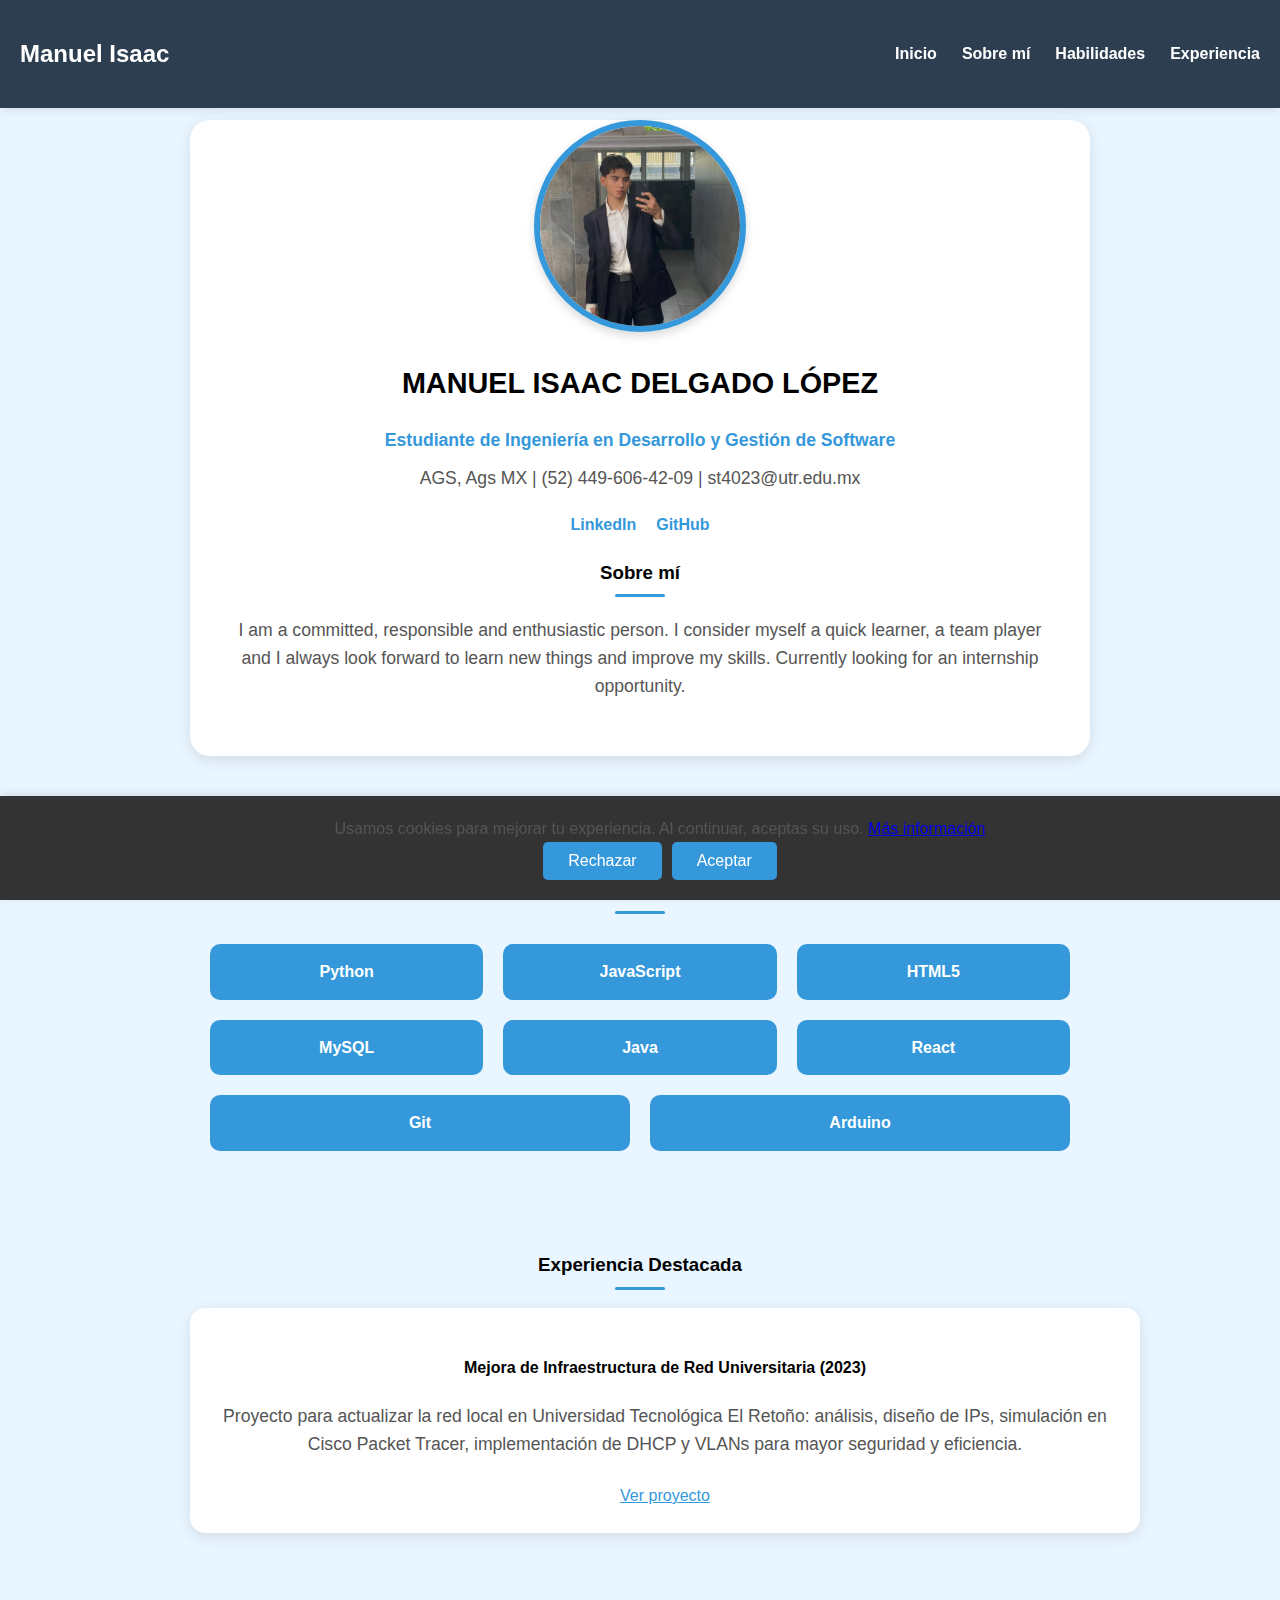
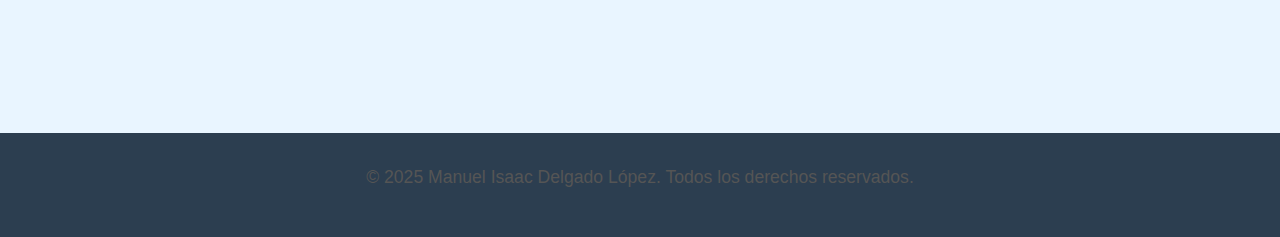
<file: index.html>
<!DOCTYPE html>
<html lang="es">
<head>
    <meta charset="UTF-8">
    <meta name="viewport" content="width=device-width, initial-scale=1.0">
    <title>Manuel Isaac Delgado López</title>
    <link rel="stylesheet" href="src/css/styles.css">
</head>
<body>

<nav class="navbar">
    <div class="navbar-contenido">
        <h2>Manuel Isaac</h2>
    
        <button id="navToggle" aria-label="Abrir menú" aria-expanded="false">
            <span></span>
            <span></span>
            <span></span>
        </button>
        
        <ul class="nav-links" id="navLinks">
            <li><a href="#inicio">Inicio</a></li>
            <li><a href="#sobre">Sobre mí</a></li>
            <li><a href="#habilidades">Habilidades</a></li>
            <li><a href="#experiencia">Experiencia</a></li>
        </ul>
    </div>
</nav>
    <main id="inicio">

        <div id="tarjeta">
            <img src="src/images/yo.jpg" alt="Foto de Manuel Isaac Delgado López">
            <h2 class="titulo">MANUEL ISAAC DELGADO LÓPEZ</h2>
            <p class="subtitulo">Estudiante de Ingeniería en Desarrollo y Gestión de Software</p>
            <p>AGS, Ags MX | (52) 449-606-42-09 | st4023@utr.edu.mx</p>
            
            <div class="redes">
                <a href="https://www.linkedin.com/in/manuel-isaac-delgado-lopez-55b200279">LinkedIn</a>
                <a href="https://github.com/CRazy8py">GitHub</a>
            </div>

            <div id="sobre" class="seccion">
                <h3>Sobre mí</h3>
                <p>I am a committed, responsible and enthusiastic person. I consider myself a quick learner, a team player and I always look forward to learn new things and improve my skills. Currently looking for an internship opportunity.</p>
            </div>
        </div>


        <section id="habilidades" class="seccion">
            <h3>Mis Habilidades</h3>
            <div class="contenedor-flex">
                <div class="skill">Python</div>
                <div class="skill">JavaScript</div>
                <div class="skill">HTML5</div>
                <div class="skill">MySQL</div>
                <div class="skill">Java</div>
                <div class="skill">React</div>
                <div class="skill">Git</div>
                <div class="skill">Arduino</div>
            </div>
        </section>


        <section id="experiencia" class="seccion">
            <h3>Experiencia Destacada</h3>
            <div class="exp-item">
                <h4>Mejora de Infraestructura de Red Universitaria (2023)</h4>
                <p>Proyecto para actualizar la red local en Universidad Tecnológica El Retoño: análisis, diseño de IPs, simulación en Cisco Packet Tracer, implementación de DHCP y VLANs para mayor seguridad y eficiencia.</p>
                <a href="https://drive.google.com/drive/folders/1NLlk7_iUxJ29enbtXRj0PJ1vDhE3xfZ5">Ver proyecto</a>
            </div>
        </section>
    </main>


    <footer class="footer">
        <p>© 2025 Manuel Isaac Delgado López. Todos los derechos reservados.</p>
    </footer>

    <div class="cookie-banner" id="cookieBanner" role="dialog" aria-live="polite">
    <div class="cookie-content">
        <p>Usamos cookies para mejorar tu experiencia. Al continuar, aceptas su uso. 
            <a href="privacidad.html">Más información</a>
        </p>
        <div class="cookie-buttons">
            <button id="cookieReject">Rechazar</button>
            <button id="cookieAccept" class="btn-primary">Aceptar</button>
        </div>
    </div>
</div>
    <script src="src/js/main.js"></script>
</body>
</html>
</file>
<file: src/css/styles.css>
body {
    background-color: #e9f5ff;
    font-family: Arial, sans-serif;
    margin: 0;
    min-height: 100vh;
    display: flex;
    flex-direction: column;
    align-items: center;
    line-height: 1.6;
}

a {
    transition: color 0.3s;
}

h3 {
    position: relative;
    padding-bottom: 10px;
}

h3::after {
    content: '';
    position: absolute;
    bottom: 0;
    left: 50%;
    transform: translateX(-50%);
    width: 50px;
    height: 3px;
    background: #3498db;
    border-radius: 2px;
}

main {
    max-width: 900px;  
    margin-top: 120px; 
    padding: 0 20px;  
    display: flex;
    flex-direction: column;
    align-items: center;
    flex: 1;
}

#tarjeta {
    box-sizing: border-box;
    width: 100%;
    max-width: 1000px;
    padding: 100px 40px 40px;
    background-color: white;
    border-radius: 20px;
    box-shadow: 0 4px 15px rgba(0, 0, 0, 0.1);
    text-align: center;
    position: relative;
    margin: 0 auto;
}

.titulo {
    color: #000000;
    margin: 0 0 20px 0;
    font-size: 1.8em;
}

img {
    width: 200px;
    height: 200px;
    border-radius: 50%;
    object-fit: cover;
    border: 6px solid #3498db;
    box-shadow: 0 4px 10px rgba(0,0,0,0.15);
    position: relative;
    top: -100px;  
    margin-bottom: -80px;  
}

p {
    color: #555;
    line-height: 1.6;
    margin: 0 0 15px;
    font-size: 1.1em;
}

#habilidades {
    margin-top: 100px;  
    text-align: center;
    width: 100%;
}

#habilidades h3 {
    color: #000000;
    margin-bottom: 30px;
}

.contenedor-flex {
    display: flex;
    flex-wrap: wrap;
    justify-content: center;
    gap: 20px;
    padding: 0 20px;
}

.skill {
    background-color: #3498db;
    color: white;
    padding: 15px 25px;
    border-radius: 10px;
    font-weight: bold;
    min-width: 120px;
    flex-grow: 1;
    flex-shrink: 1;
    flex-basis: 0;
    text-align: center;
}

.navbar {
    position: fixed;
    top: 0;
    left: 0;
    width: 100%;
    background-color: #2c3e50;
    color: white;
    z-index: 1000;
    box-shadow: 0 2px 10px rgba(0,0,0,0.1);
}

.navbar-contenido {
    max-width: 100%; 
    margin: 0 auto;
    padding: 15px 20px;
    display: flex;
    justify-content: space-between;
    align-items: center;
}

.nav-links {
    display: flex;
    gap: 25px;
    list-style: none;
    margin: 0;
}

.nav-links a {
    color: white;
    text-decoration: none;
    font-weight: bold;
}

.nav-links a:hover {
    color: #3498db;
}

.subtitulo {
    color: #3498db;
    font-weight: bold;
    margin: 10px 0;
}

.redes {
    display: flex;
    justify-content: center;
    gap: 20px;
    margin: 20px 0;
}

.redes a {
    color: #3498db;
    font-weight: bold;
    text-decoration: none;
}
#experiencia {
    margin-top: 80px;
    margin-bottom: 200px;
    text-align: center;
    width: 100%;
}

.exp-item {
    background: white;
    padding: 25px;
    border-radius: 15px;
    box-shadow: 0 4px 15px rgba(0,0,0,0.1);
    text-align: center;
    width: 100%;
    max-width: 1000px;
}

.exp-item a {
    color: #3498db;
    margin-top: 10px;
    display: inline-block;
}

/* Footer */
.footer {
    background-color: #2c3e50;
    color: white;
    text-align: center;
    padding: 30px;
    margin-top: auto;  /* lo empuja al fondo */
    width: 100%;
}

/* Cookie banner */
.cookie-banner {
    position: fixed;
    bottom: 0;
    left: 0;
    width: 100%;
    background-color: #333;
    color: white;
    padding: 20px;
    display: flex;
    justify-content: space-around;
    align-items: center;
    z-index: 999;
    box-shadow: 0 -2px 10px rgba(0,0,0,0.1);
}

.cookie-banner p {
    margin: 0;
    font-size: 1em;
}

.cookie-banner button {
    background-color: #3498db;
    color: white;
    border: none;
    padding: 10px 25px;
    border-radius: 5px;
    cursor: pointer;
    font-size: 1em;
}
.cookie-banner {
    /* No display: none por defecto, el JS lo controla */
    flex-direction: column;
    gap: 15px;
}

.cookie-buttons {
    display: flex;
    gap: 10px;
    justify-content: center;
}

.btn-primary {
    background-color: #3498db;
    padding: 10px 25px;
    border-radius: 5px;
}
.contenedor-flex {
    display: flex;
    flex-wrap: wrap;
    justify-content: center;
    gap: 20px;
    padding: 0 20px;
}

.skill {
    flex-basis: 20%;  
    min-width: 150px; 
}

#navToggle {
    display: none;
    background: none;
    border: none;
    cursor: pointer;
    padding: 10px;
}

#navToggle span {
    display: block;
    width: 25px;
    height: 3px;
    background: white;
    margin: 5px 0;
    transition: 0.3s;
}

.nav-links {
    transition: transform 0.3s ease;
}

.nav-links.active {
    transform: translateX(0);
}


@media (max-width: 767px) {
    main {
        margin-top: 150px;
        padding: 0 10px;
    }

    #tarjeta {
        max-width: 100%;
        padding: 120px 20px 30px;
    }

    img {
        width: 140px;
        height: 140px;
        top: -70px;
    }

    .titulo {
        font-size: 1.5em;
    }

    .navbar-contenido {
        flex-direction: column;
        gap: 10px;
        text-align: center;
    }

    .nav-links {
        gap: 15px;
        flex-wrap: wrap;
        justify-content: center;
    }

    #habilidades h3 {
        font-size: 1.4em;
    }

    .contenedor-flex {
        flex-direction: column;
        gap: 15px;
        padding: 0 10px;
    }

    .skill {
        flex-basis: auto;
        min-width: 100%;
    }

    .seccion {
        max-width: 100%;
        margin-top: 40px;
    }

    .exp-item {
        max-width: 100%;
        padding: 20px;
    }

    .cookie-banner {
        flex-direction: column;
        gap: 10px;
        text-align: center;
        padding: 15px 10px;
    }

    .cookie-banner button {
        width: 100%;
        padding: 12px;
    }
    #navToggle {
        display: block;
    }

    .nav-links {
        position: absolute;
        top: 100%;
        left: 0;
        width: 100%;
        background-color: #2c3e50;
        flex-direction: column;
        align-items: center;
        transform: translateX(-100%);
        padding: 20px 0;
        box-shadow: 0 4px 10px rgba(0,0,0,0.2);
    }

    .nav-links.active {
        transform: translateX(0);
    }

    .nav-links a {
        padding: 15px;
        width: 100%;
        text-align: center;
    }
}
@media (max-width: 480px) {
    .cookie-buttons {
        flex-direction: column;
    }
    .btn-primary {
        width: 100%;
    }
}
</file>
